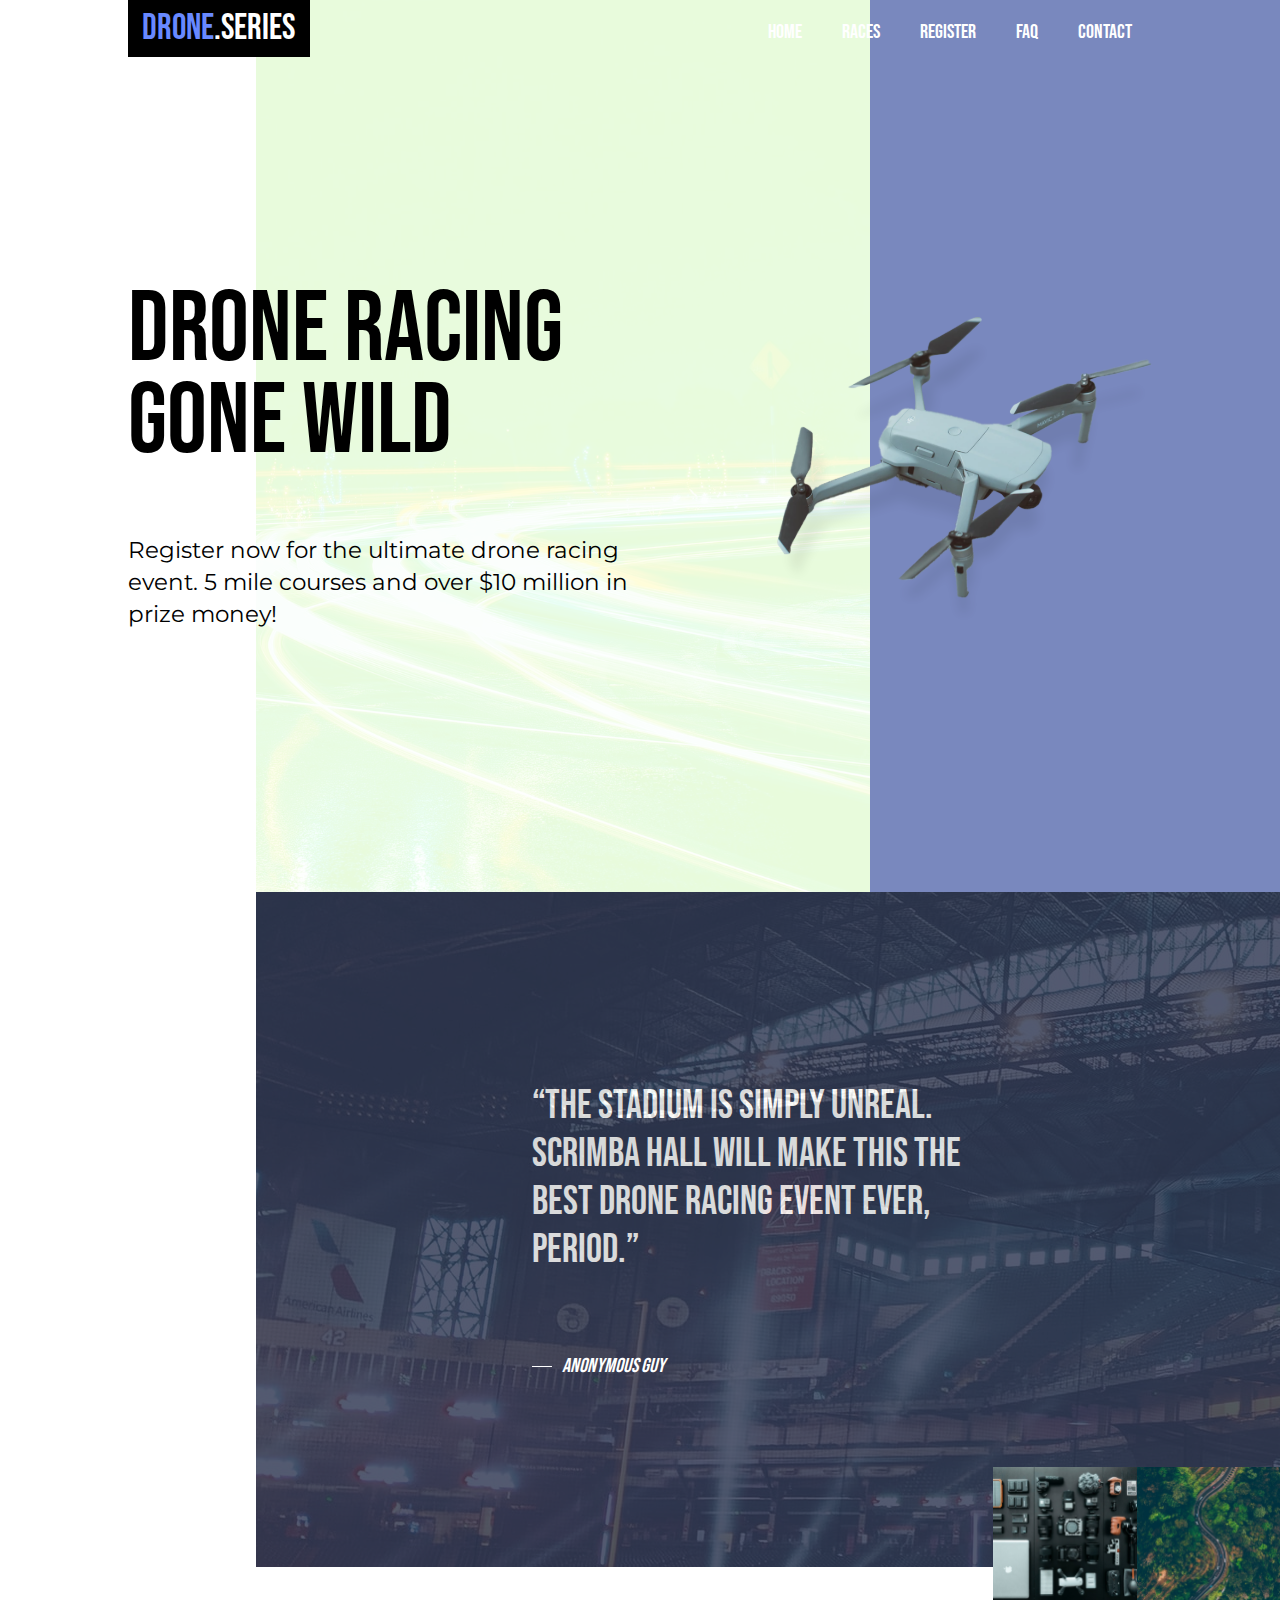
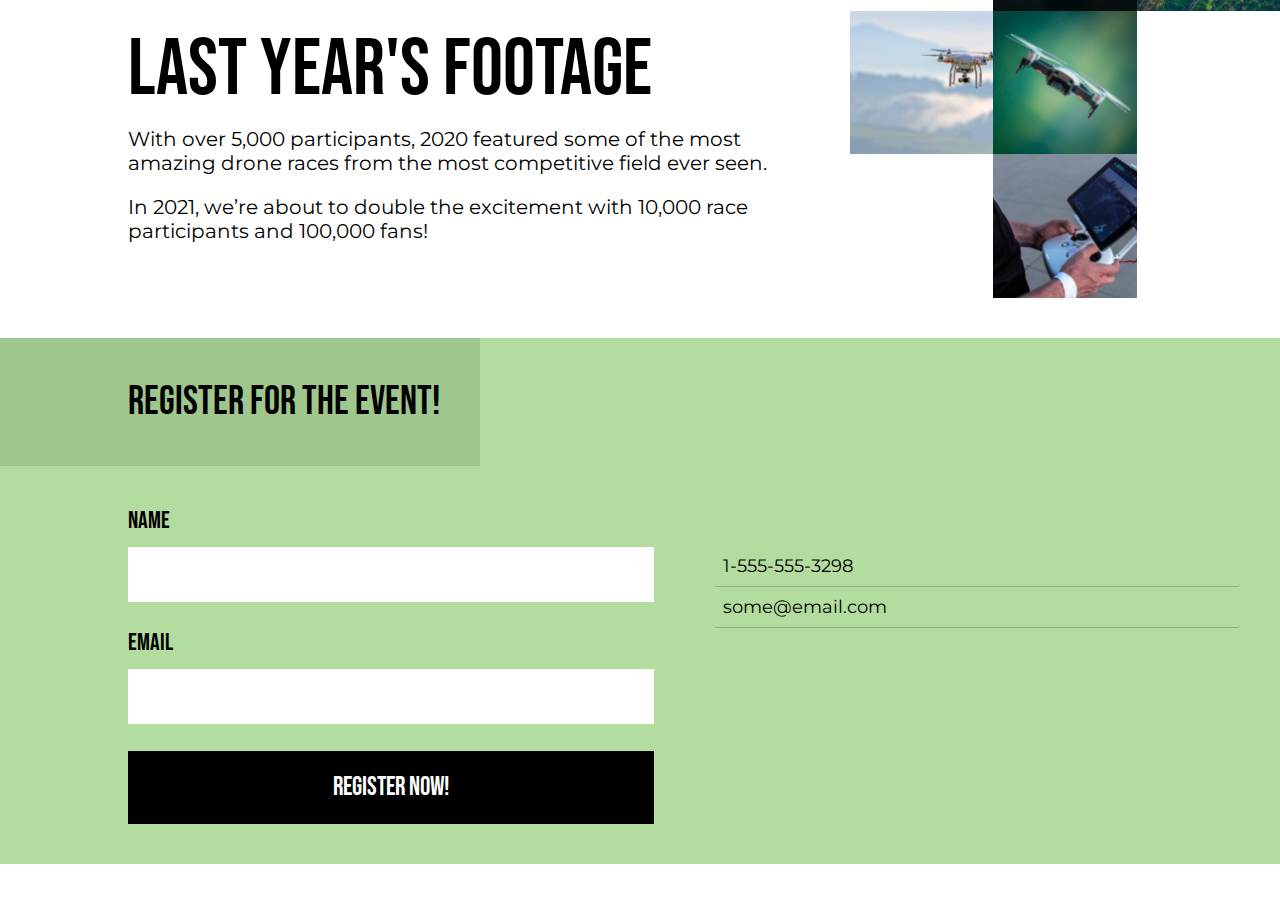
<file: Drone Page/index.html>
<!DOCTYPE html>
<html lang="en">
  <head>
    <meta charset="UTF-8" />
    <meta name="viewport" content="width=device-width, initial-scale=1.0" />
    <link rel="stylesheet" href="index.css" />
    <link rel="preconnect" href="https://fonts.gstatic.com" />
    <link
      href="https://fonts.googleapis.com/css2?family=Bebas+Neue&family=Montserrat&display=swap"
      rel="stylesheet"
    />
    <title>Drone Page</title>
  </head>
  <body>
    <div class="top-bg-container">
      <div class="light-streaks"></div>
      <div class="blue-col"></div>
    </div>
    <div class="container">
      <nav>
        <a href="#" class="logo"><span>Drone</span>.Series</a>

        <img src="./assets/menu.svg" class="menu-btn" />

        <ul>
          <li class="exit-btn"><img src="./assets/circle-x.svg" /></li>
          <li><a href="#">Home</a></li>
          <li><a href="#">Races</a></li>
          <li><a href="#">Register</a></li>
          <li><a href="#">FAQ</a></li>
          <li><a href="#">Contact</a></li>
        </ul>
      </nav>
      <main>
        <div class="content">
          <div class="type">
            <h1>Drone Racing Gone Wild</h1>
            <p>
              Register now for the ultimate drone racing event. 5 mile courses
              and over $10 million in prize money!
            </p>
          </div>
          <div class="drone-container">
            <img src="./assets/blur.svg " class="blur" />
            <img src="./assets/drone.svg" class="drone" />
          </div>
        </div>
      </main>
    </div>
    <section class="quote">
      <blockquote>
        “the stadium is simply unreal. scrimba hall will make this the best
        drone racing event ever, period.”
      </blockquote>
      <cite>anonymous guy</cite>
    </section>

    <section class="gallery">
      <div class="footage-content">
        <h2>Last Year's footage</h2>
        <p>
          With over 5,000 participants, 2020 featured some of the most amazing
          drone races from the most competitive field ever seen.
        </p>
        <p>
          In 2021, we’re about to double the excitement with 10,000 race
          participants and 100,000 fans!
        </p>
      </div>
      <div class="gallery-container">
        <img src="./assets/footage 1.svg" />
        <img src="./assets/footage 2.svg" />
        <img src="./assets/footage 3.svg" />
        <img src="./assets/footage 4.svg" />
        <img src="./assets/footage 5.svg" />
      </div>
    </section>
    <section class="contact">
      <h3>Register for the Event!</h3>
      <div class="cols-2">
        <div class="form-container">
          <div class="form-el">
            <label for="name">Name</label>
            <input type="text" id="name" />
          </div>
          <div class="form-el">
            <label for="email">Email</label>
            <input type="email" id="email" />
          </div>
          <button>Register Now!</button>
        </div>
        <div class="other-info">
          <ul>
            <li>1-555-555-3298</li>
            <li><a href="#">some@email.com</a></li>
          </ul>
        </div>
      </div>
    </section>

    <script src="index.js"></script>
  </body>
</html>
</file>
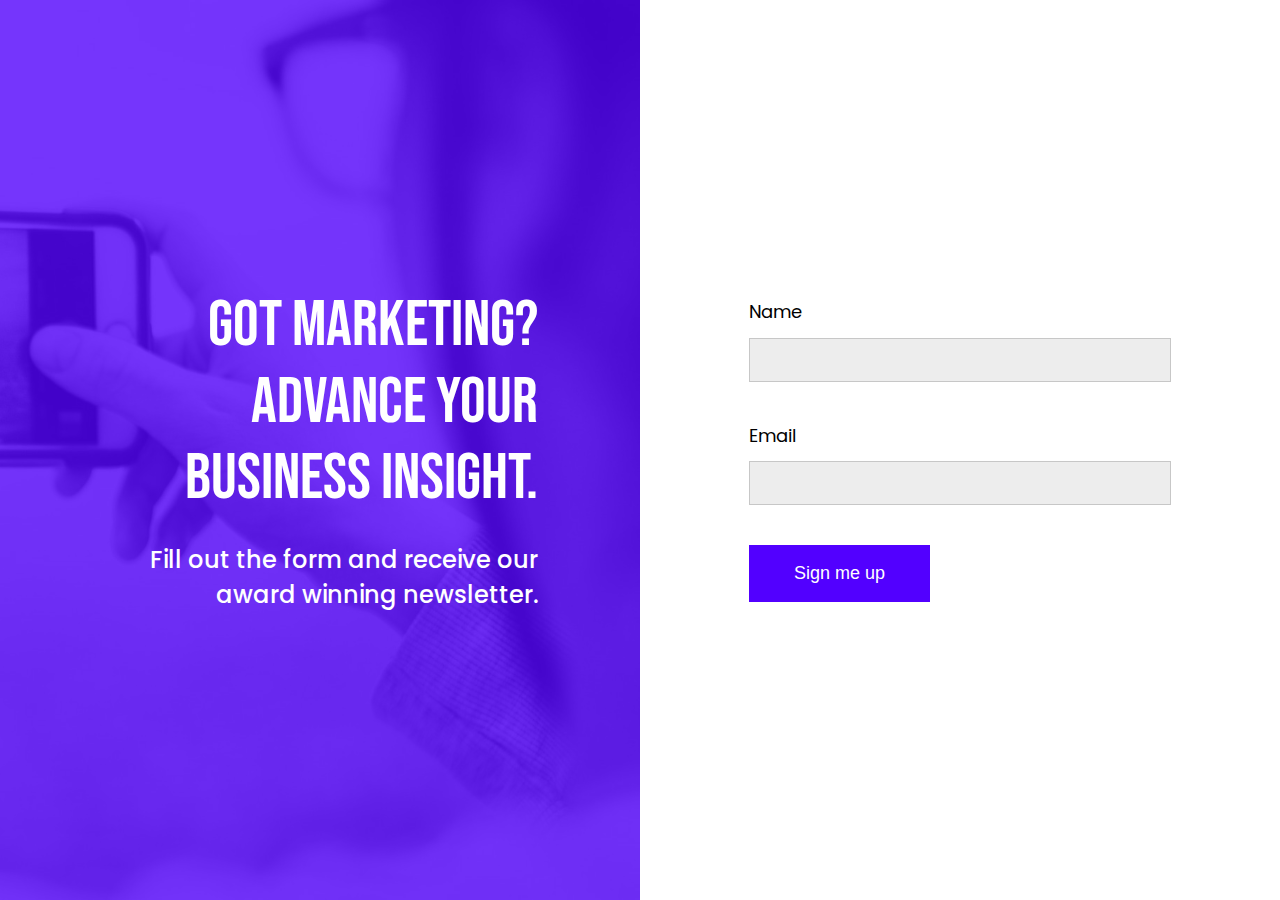
<file: Landing page Responsive/index.html>
<!DOCTYPE html>
<html lang="en">
  <head>
    <meta charset="UTF-8" />
    <meta name="viewport" content="width=device-width, initial-scale=1.0" />
    <title>landing Page</title>
    <link rel="stylesheet" href="index.css" />
  </head>
  <body>
    <div class="left-col">
      <div class="content">
        <h1>Got Marketing? Advance your Business Insight.</h1>
        <p>Fill out the form and receive our award winning newsletter.</p>
      </div>
    </div>
    <div class="right-col">
      <div class="content form">
        <div class="input-wrapper">
          <label for="name">Name</label>
          <input type="text" id="name" />
        </div>
        <div class="input-wrapper">
          <label for="email">Email</label>
          <input type="text" id="email" />
        </div>

        <div class="input-wrapper">
          <button>Sign me up</button>
        </div>
      </div>
    </div>
  </body>
</html>
</file>
<file: Drone Page/index.css>
*,
*:before,
*:after {
  box-sizing: border-box;
}

a {
  text-decoration: none;
  color: black;
}

ul {
  list-style-type: none;
  margin: 0;
  padding: 0;
}

img {
  width: 100%;
}

body {
  margin: 0;
  font-family: "Bebas Neue";
}

.menu-btn {
  width: 2.5em;
  cursor: pointer;
}

.top-bg-container {
  height: 100vh;
  position: absolute;
  width: 90%;
  top: 0;
  right: 0;
  display: grid;
  grid-template-columns: 80% auto;
  z-index: -1;
}

.light-streaks {
  background: #b2dd9e url("./assets/streaks.svg");
  background-blend-mode: screen;
  background-size: cover;
  height: 100vh;
}

.blue-col {
  background-color: #7988be;
}

.container {
  margin: 0 1em;
}

nav {
  display: flex;
  justify-content: space-between;
}

.logo {
  display: inline-block;
  background-color: black;
  padding: 0.2em 0.4em;
  color: white;
  font-size: 1.8rem;
}

.logo span {
  color: #6889ff;
}

nav ul {
  position: fixed;
  top: 0;
  right: 0;
  width: 66%;
  background-color: #363b4e;
  height: 100vh;
  z-index: 2;
  padding: 2em 0;
  transform: translateX(100%);
  transition: transform 0.3s;
}

nav ul li a {
  color: white;
  display: block;
  padding: 0.4em 1.5em;
  font-size: 1.5rem;
  text-align: right;
}

.exit-btn {
  text-align: right;
}

.exit-btn img {
  width: 2em;
  margin: 2em;
  cursor: pointer;
}

.content {
  text-align: center;
  margin: 8em 3em 0;
  height: 75vh;
}

h1 {
  font-size: 3rem;
  font-weight: normal;
  line-height: 92%;
}

.type p {
  font-family: "Montserrat";
  font-size: 1.125rem;
  line-height: 141.6%;
}

.drone-container {
  position: relative;
  margin: 5em auto;
  width: 65%;
}

.blur,
.drone {
  position: absolute;
  left: 0;
  z-index: 1;
}

.blur {
  opacity: 0.3;
  top: 1em;
  animation: pulse 2s alternate-reverse infinite;
}

.drone {
  animation: hover 2s alternate-reverse infinite;
}

@keyframes hover {
  from {
    transform: translateY(-30px);
  }
}

@keyframes pulse {
  from {
    opacity: 0;
  }
}
/* Section 1 */

.quote {
  width: 90%;
  background-color: #303853;
  color: white;
  position: relative;
  padding: 4em 2em;
  margin-left: auto;
  height: 75vh;
}

.quote:before {
  content: "";
  position: absolute;
  top: 0;
  left: 0;
  background: url("./assets/stadium.jpg");
  width: 100%;
  height: 100%;
  opacity: 17%;
}

blockquote {
  margin: 0 0 2em 0;
  font-size: 1.5rem;
}

cite {
  position: relative;
  padding-left: 1.5em;
}

cite:before {
  content: "";
  position: absolute;
  width: 1em;
  border-bottom: 1px solid white;
  left: 0;
  top: 50%;
}
/*section 2 */
.gallery {
  display: block;
  width: 90%;
  margin-left: auto;
  margin-bottom: 2em;
}
h2 {
  font-size: 2.5rem;
  margin-bottom: 0;
  font-weight: normal;
}
.footage-content p {
  font-family: "Montserrat";
}
.gallery-container {
  display: grid;
  grid-template-areas:
    ". a b "
    "c d ."
    ". e .";
  margin-top: 2em;
}
.gallery-container img {
  object-fit: cover;
  width: 100%;
  height: 100%;
  aspect-ratio: 1 / 1;
  cursor: pointer;
}
.gallery-container img:nth-last-of-type(1) {
  grid-area: a;
}
.gallery-container img:nth-last-of-type(2) {
  grid-area: b;
}
.gallery-container img:nth-last-of-type(3) {
  grid-area: c;
}
.gallery-container img:nth-last-of-type(4) {
  grid-area: d;
}
.gallery-container img:nth-last-of-type(5) {
  grid-area: e;
}
/* Section 3 */

.contact {
  background: #b2dd9e;
}

h3 {
  padding: 1em 1em 1em 10%;
  font-size: 2rem;
  /* background-color: #9FC88C; */
  background-color: rgba(0, 0, 0, 0.1);
  display: inline-block;
  margin: 0;
  font-weight: normal;
}

.cols-2 {
  width: 90%;
  margin: 2em 2em 2em 10%;
  padding-right: 2em;
  padding-bottom: 2em;
}

label {
  display: block;
  font-size: 1.2rem;
  margin-bottom: 0.5em;
}

input {
  width: 100%;
  border: none;
  padding: 1em;
  margin-bottom: 2em;
}

button {
  background: black;
  border: none;
  padding: 0.8em;
  width: 100%;
  color: white;
  text-transform: uppercase;
  font-family: "Bebas Neue";
  font-size: 1.3rem;
  cursor: pointer;
}

.other-info {
  margin-top: 3em;
  width: 50%;
}

.other-info ul li {
  padding: 0.5em;
  border-bottom: 1px solid rgba(0, 0, 0, 0.2);
  display: block;
  border-radius: 0.2em;
  font-family: "Montserrat";
  font-size: 0.9rem;
}

.other-info a {
  color: black;
}
@media only screen and (min-width: 900px) {
  html {
    font-size: 20px;
  }

  .top-bg-container {
    width: 80%;
    grid-template-columns: 60% auto;
  }

  .container {
    width: 80%;
    margin: 0 auto;
  }

  .content {
    display: flex;
    text-align: left;
    padding: 0;
    margin-left: 0;
    margin-right: 0;
  }

  h1 {
    font-size: 5rem;
    width: 80%;
  }

  .type p {
    width: 80%;
  }

  /* Nav */

  .menu-btn,
  .exit-btn {
    display: none;
  }

  nav ul {
    transform: translateX(0);
    width: unset;
    background: none;
    display: flex;
    padding-top: 1em;
    padding-bottom: 0;
    position: unset;
    height: auto;
  }

  nav ul li a {
    font-size: 1rem;
    padding: 0 1em;
  }

  /* Section 1 */

  .quote {
    width: 80%;
    display: grid;
    place-content: center;
  }

  blockquote,
  cite {
    width: 50%;
    justify-self: center;
  }

  blockquote {
    font-size: 2rem;
  }

  /* Section 2 */

  .gallery {
    display: flex;
    gap: 4em;
  }

  .gallery-container {
    margin-top: -5em;
    z-index: 1;
  }

  h2 {
    font-size: 4rem;
    font-weight: normal;
    line-height: 91.6%;
  }

  /* contact section */

  .cols-2 {
    display: flex;
    gap: 3em;
  }

  .form-container,
  .other-info {
    flex-basis: 0;
    flex-grow: 1;
  }

  .other-info {
    margin-top: 2em;
  }

  input {
    padding: 1.5em;
  }
}
</file>
<file: Landing page Responsive/index.css>
@import url("https://fonts.googleapis.com/css2?family=Bebas+Neue&display=swap");
@import url("https://fonts.googleapis.com/css2?family=Poppins&display=swap");
*,
*:before,
*:after {
  box-sizing: border-box;
}

body {
  margin: 0;
  font-family: "Poppins";
}

.left-col {
  background: #5200ff;
  color: white;
  position: relative;
  text-align: center;
}

.left-col:before {
  content: "";
  position: absolute;
  left: 0;
  top: 0;
  width: 100%;
  height: 100%;
  opacity: 0.22;
  background-image: url("Register.jpg");
  background-size: cover;
  background-position: 100%;
}

.content {
  position: relative;
}

.left-col,
.right-col {
  padding: 6.75rem 8vw;
}

h1 {
  margin: 0;
  font-family: "Bebas Neue";
  font-weight: normal;
  font-size: 4rem;
  line-height: 1.2em;
}

p {
  font-size: 1.5rem;
  font-weight: 500;
  margin-bottom: 0;
}

label {
  display: block;
  font-size: 1.125rem;
  margin-bottom: 0.77rem;
}

input {
  width: 100%;
  background: #ededed;
  border: 1px solid #c7c7c7;
  font-size: 1rem;
  padding: 0.75rem;
  outline: none;
  margin-bottom: 2.5em;
}

input[type="text"]:focus {
  border: 3px solid black;
}

button {
  width: 100%;
  background: #5200ff;
  padding: 1em;
  color: white;
  border: none;
  font-size: 1.125rem;
  cursor: pointer;
}

@media only screen and (min-width: 770px) {
  .form {
    display: grid;
    grid-template-columns: repeat(2, auto);
    gap: 2em;
  }

  button {
    width: auto;
    padding: 1em 2.5em;
  }
}

@media only screen and (min-width: 1260px) {
  body {
    display: flex;
  }

  .left-col,
  .right-col {
    flex-basis: 0;
    flex-grow: 1;
    height: 100vh;
    display: grid;
    place-items: center;
  }

  .left-col {
    text-align: right;
  }
  .form {
    display: block;
  }
  label,
  input {
    width: 422px;
  }
}
</file>
